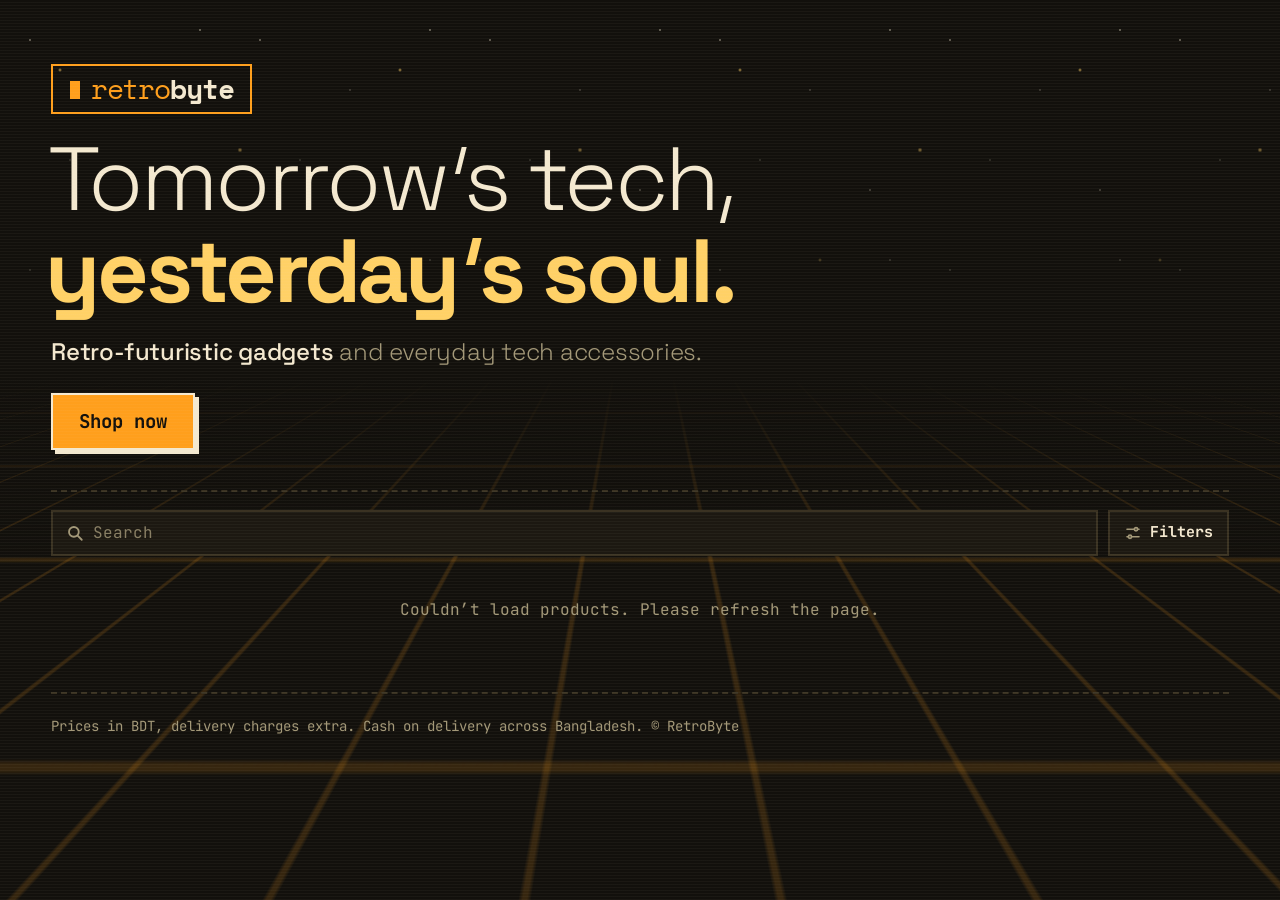
<file: index.html>
<!DOCTYPE html>
<html lang="en">

<head>
  <meta charset="utf-8">
  <meta name="viewport" content="width=device-width, initial-scale=1, viewport-fit=cover">
  <title>RetroByte · Products &amp; Prices</title>
  <link rel="preconnect" href="https://wsrv.nl" crossorigin>
  <link rel="preconnect" href="https://docs.google.com" crossorigin>
  <link rel="preconnect" href="https://fonts.googleapis.com">
  <link rel="preconnect" href="https://fonts.gstatic.com" crossorigin>
  <link
    href="https://fonts.googleapis.com/css2?family=JetBrains+Mono:wght@400;700&family=Space+Mono:wght@400;700&family=Space+Grotesk:wght@300;700&display=swap"
    rel="stylesheet">
  <link rel="icon" type="image/png" href="logo.png">
  <link rel="apple-touch-icon" href="logo.png">
  <link rel="stylesheet" href="style.css?v=4">
  <link rel="stylesheet" href="cart.css?v=4">
  <link rel="stylesheet" href="order.css">
</head>

<body>
  <div aria-hidden="true"><span class="shoot s1"></span><span class="shoot s2"></span><span class="shoot s3"></span>
  </div>
  <div class="wrap">
    <header class="hero">
      <div class="logo"><span class="mark" aria-hidden="true"></span><span class="re">RETRO</span><span
          class="by">BYTE</span></div>
      <h1 class="tagline"><span class="l1">Tomorrow<span class="p a">’</span>s tech<span
            class="p c">,</span></span><span class="l2">yesterday<span class="p a">’</span>s soul.</span></h1>
      <p class="sub"><b>Retro-futuristic gadgets</b> and everyday tech accessories.</p>
      <div class="nav"><a class="btn" href="#shop">Shop now</a></div>
    </header>

    <section id="shop">
      <div class="tools">
        <div class="chips" id="chips"></div>
        <input type="search" id="q" placeholder="Search" aria-label="Search products">
        <button type="button" class="filter-btn" id="filterbtn" aria-haspopup="dialog">
          <svg viewBox="0 0 24 24" width="18" height="18" fill="none" stroke="currentColor" stroke-width="2.2"
            stroke-linecap="round" aria-hidden="true">
            <path d="M4 7h10M18 7h2M4 17h2M10 17h10" />
            <circle cx="16" cy="7" r="2.2" />
            <circle cx="8" cy="17" r="2.2" />
          </svg>
          <span>Filters</span><span class="fcount" id="fcount" hidden></span>
        </button>
        <div class="factive" id="factive" hidden></div>
      </div>
      <div class="grid" id="grid"></div>
    </section>


    <footer>
      Prices in BDT, delivery charges extra. Cash on delivery across Bangladesh. © RetroByte
    </footer>
  </div>

  <script src="products.js"></script>
  <script src="cart.js"></script>
  <script src="order.js"></script>
  <script src="script.js"></script>
</body>

</html>
</file>
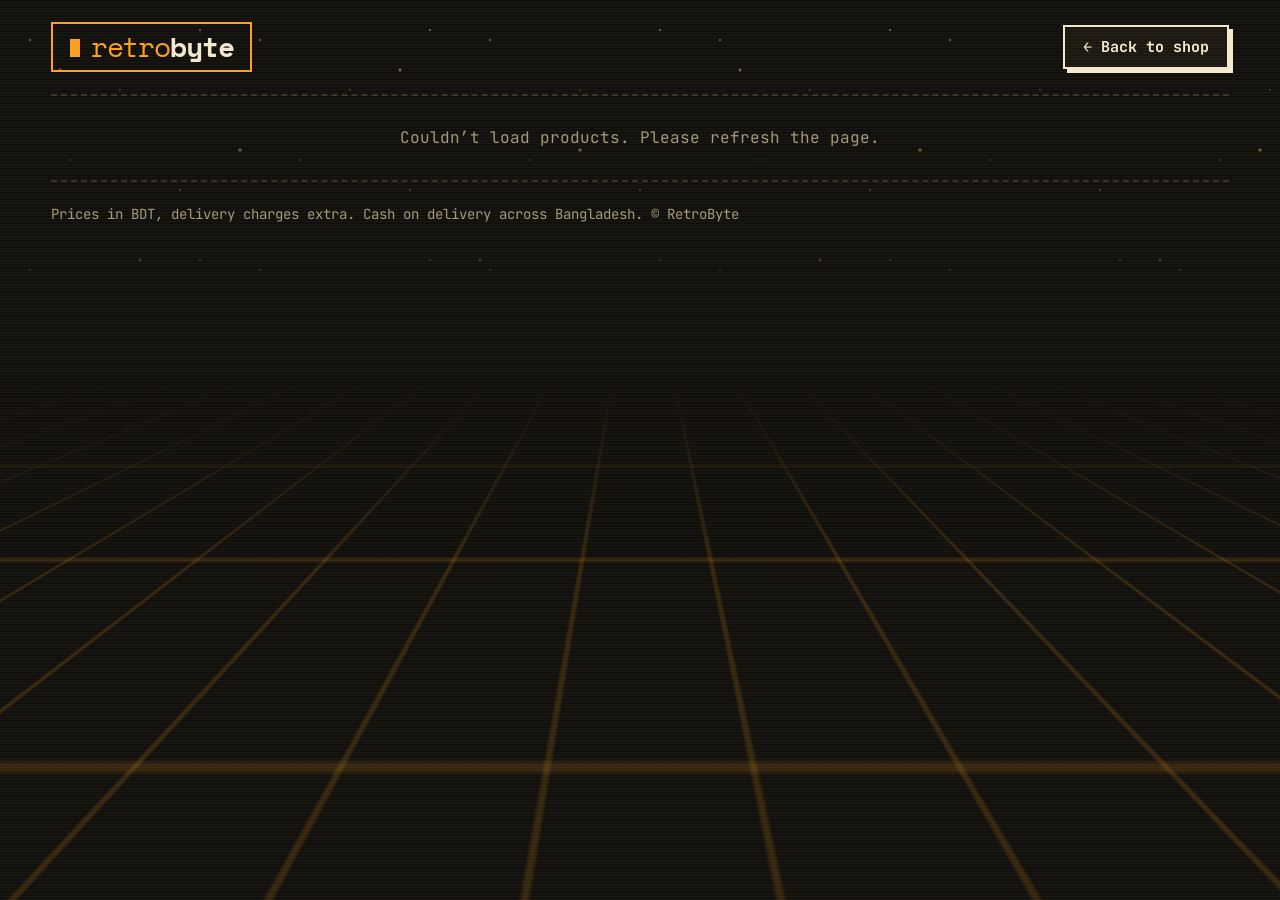
<file: product.html>
<!DOCTYPE html>
<html lang="en">

<head>
  <meta charset="utf-8">
  <meta name="viewport" content="width=device-width, initial-scale=1, viewport-fit=cover">
  <title>Product · RetroByte</title>
  <link rel="preconnect" href="https://wsrv.nl" crossorigin>
  <link rel="preconnect" href="https://docs.google.com" crossorigin>
  <link rel="preconnect" href="https://fonts.googleapis.com">
  <link rel="preconnect" href="https://fonts.gstatic.com" crossorigin>
  <link
    href="https://fonts.googleapis.com/css2?family=JetBrains+Mono:wght@400;700&family=Space+Mono:wght@400;700&family=Space+Grotesk:wght@300;700&display=swap"
    rel="stylesheet">
  <link rel="icon" type="image/png" href="logo.png">
  <link rel="apple-touch-icon" href="logo.png">
  <link rel="stylesheet" href="style.css?v=4">
  <link rel="stylesheet" href="cart.css?v=4">
  <link rel="stylesheet" href="order.css">
</head>

<body>
  <div aria-hidden="true"><span class="shoot s1"></span><span class="shoot s2"></span><span class="shoot s3"></span>
  </div>
  <div class="wrap">
    <header class="topbar">
      <a class="logo" href="index.html"><span class="mark" aria-hidden="true"></span><span class="re">RETRO</span><span
          class="by">BYTE</span></a>
      <a class="btn alt" href="index.html#shop">← Back to shop</a>
    </header>
    <main id="detail"></main>
    <footer>
      Prices in BDT, delivery charges extra. Cash on delivery across Bangladesh. © RetroByte
    </footer>
  </div>
  <script src="products.js"></script>
  <script src="cart.js"></script>
  <script src="order.js"></script>
  <script src="product.js"></script>
</body>

</html>
</file>
<file: style.css>
:root {
  --bg: #12100c;
  --surface: #1c1811;
  --text: #f4e9d0;
  --muted: #a39878;
  --line: #3a3222;
  --accent: #ff9f1c;
  --accent2: #ffd166;
  --onaccent: #12100c;
  --tag: #ffb000;
  --tagtext: #12100c;
  --dot: color-mix(in srgb, #f4e9d0 70%, transparent);
  --dot2: color-mix(in srgb, #ffd166 85%, transparent);
  box-sizing: border-box;
  padding-top: env(safe-area-inset-top, 0px);
  padding-bottom: env(safe-area-inset-bottom, 0px)
}

html {
  scroll-padding-top: env(safe-area-inset-top, 0px)
}

*,
*::before,
*::after {
  box-sizing: border-box
}

body {
  margin: 0;
  background: var(--bg);
  color: var(--text);
  font-family: "JetBrains Mono", ui-monospace, Menlo, Consolas, monospace;
  line-height: 1.5
}

.wrap {
  width: 100%;
  max-width: 1600px;
  margin: 0 auto;
  padding: 0 clamp(18px, 4vw, 64px)
}

header.hero {
  padding: 44px 0 28px;
  border-bottom: 2px dashed var(--line)
}

.logo {
  font-family: "Space Mono", ui-monospace, monospace;
  font-size: clamp(18px, 2.6vw, 28px);
  font-weight: 400;
  color: var(--accent);
  letter-spacing: -.04em;
  text-transform: lowercase;
  display: inline-block;
  padding: .2em .6em .25em;
  border: 2px solid var(--accent);
  line-height: 1.2
}

h1 {
  font-family: "Nova Script", system-ui, sans-serif;
  font-size: clamp(34px, 8vw, 104px);
  line-height: 1.1;
  margin: 12px 0 14px;
  font-weight: 400
}

h1 span {
  color: var(--accent2)
}

.hero p {
  max-width: 760px;
  font-size: clamp(16px, 2.2vw, 21px);
  color: var(--muted);
  margin: 0 0 24px
}

.nav .btn {
  font-size: clamp(15px, 1.8vw, 19px);
  padding: 14px 26px
}

.nav {
  display: flex;
  gap: 10px;
  flex-wrap: wrap
}

.btn {
  display: inline-block;
  padding: 10px 16px;
  border: 2px solid var(--text);
  background: var(--accent);
  color: var(--onaccent);
  text-decoration: none;
  font: 700 14px "JetBrains Mono", monospace;
  box-shadow: 4px 4px 0 var(--text);
  cursor: pointer
}

.btn:active {
  transform: translate(2px, 2px);
  box-shadow: 2px 2px 0 var(--text)
}

.btn.alt {
  background: var(--surface);
  color: var(--text)
}

.tools {
  display: flex;
  gap: 10px;
  flex-wrap: wrap;
  align-items: center;
  margin: 26px 0 14px
}

.chips {
  display: flex;
  gap: 10px;
  flex-wrap: wrap
}

.chip {
  padding: 10px 16px;
  border: 2px solid var(--line);
  background: var(--surface);
  color: var(--text);
  font: 700 15px "JetBrains Mono", monospace;
  cursor: pointer
}

.chip[aria-pressed="true"] {
  background: var(--tag);
  color: var(--tagtext);
  border-color: var(--tag)
}

input[type=search] {
  margin-left: auto;
  padding: 12px 14px;
  border: 2px solid var(--line);
  background: var(--surface);
  color: var(--text);
  font: 16px "JetBrains Mono", monospace;
  min-width: 0;
  flex: 1 1 200px;
  max-width: 100%
}

.grid {
  display: grid;
  grid-template-columns: repeat(auto-fill, minmax(min(230px, 100%), 1fr));
  gap: 16px;
  margin-bottom: 40px
}

.card {
  background: var(--surface);
  border: 2px solid var(--line);
  padding: 18px;
  display: flex;
  flex-direction: column;
  gap: 10px;
  position: relative
}

/* Card pop-up. Only transform and opacity change on hover (GPU-composited, no repaint):
   the card's background, border and orange "shadow" are drawn by ::after / ::before so they can move with the card. */
.card {
  background: transparent;
  border-color: transparent;
  isolation: isolate;
  transition: transform .16s ease-out
}

.card::before,
.card::after {
  content: "";
  position: absolute;
  inset: -2px;
  z-index: -1;
  pointer-events: none
}

.card::before {
  background: var(--accent);
  opacity: 0;
  transform: translate(6px, 8px);
  transition: opacity .16s ease-out, transform .16s ease-out
}

.card::after {
  background: var(--surface);
  border: 2px solid var(--line)
}

/* mouse devices only, so touch screens don't get a stuck "hover" state */
@media (hover: hover) {
  .card:hover {
    transform: translate(-4px, -6px);
    z-index: 2
  }

  .card:hover::before {
    opacity: 1
  }
}

.card:active {
  transform: translate(-1px, -2px)
}

.card:active::before {
  transform: translate(2px, 3px)
}

@media (prefers-reduced-motion: reduce) {

  .card,
  .card::before {
    transition: none
  }
}

.badge {
  position: absolute;
  top: 10px;
  right: 10px;
  background: var(--accent);
  color: var(--onaccent);
  font: 700 13px "JetBrains Mono", monospace;
  padding: 3px 10px
}

.card h3 {
  margin: 2px 0 0;
  font-size: 19px;
  line-height: 1.3
}

.card p {
  margin: 0;
  color: var(--muted);
  font-size: 15px;
  line-height: 1.55;
  flex: 1
}

.price {
  display: flex;
  flex-wrap: wrap;
  align-items: baseline;
  gap: 4px 8px
}

.price b {
  font-family: "JetBrains Mono", ui-monospace, monospace;
  font-weight: 700;
  font-size: 28px;
  color: var(--accent2)
}

.price s {
  color: var(--muted);
  font-size: 15px
}

.card .btn {
  text-align: center;
  font-size: 15px;
  padding: 12px 8px
}

.empty {
  grid-column: 1/-1;
  text-align: center;
  color: var(--muted);
  padding: 30px
}

footer {
  border-top: 2px dashed var(--line);
  padding: 22px 0 36px;
  color: var(--muted);
  font-size: 14px
}

img,
svg {
  max-width: 100%
}

@media (max-width:820px) {
  .wrap {
    padding: 0 14px
  }

  header.hero {
    padding: 32px 0 22px
  }
}

@media (max-width:600px) {
  .grid {
    grid-template-columns: repeat(2, minmax(0, 1fr));
    gap: 10px
  }

  .card {
    padding: 12px
  }

  .card h3 {
    font-size: 16px
  }

  .card p {
    font-size: 14px
  }

  .price b {
    font-size: 22px
  }

  .card .btn {
    font-size: 14px;
    padding: 11px 4px
  }

  .nav .btn {
    flex: 1 1 auto;
    text-align: center
  }
}

@media (max-width:380px) {
  .grid {
    grid-template-columns: 1fr
  }
}

@media (min-width:1100px) {
  .grid {
    grid-template-columns: repeat(auto-fill, minmax(260px, 1fr));
    gap: 22px
  }

  .card {
    padding: 20px
  }

  .card h3 {
    font-size: 22px
  }

  .card p {
    font-size: 16px
  }

  .price b {
    font-size: 32px
  }

  .price s {
    font-size: 16px
  }

  .card .btn {
    font-size: 16px
  }

  .chip {
    font-size: 16px
  }

  header.hero {
    padding: 64px 0 40px
  }
}

@media (min-width:1600px) {
  .grid {
    grid-template-columns: repeat(auto-fill, minmax(300px, 1fr))
  }
}

/* Synthwave background: stars, shooting stars, scrolling perspective floor.
   Performance: only opacity and transform are animated (GPU-composited).
   Animating background-position or masks forces a full repaint every frame, which makes hover feel janky. */
html::before,
html::after,
body::before,
body::after {
  content: "";
  position: fixed;
  pointer-events: none
}

/* both star layers in one element */
html::before {
  inset: 0;
  z-index: -3;
  background:
    radial-gradient(1.5px 1.5px at 30px 40px, var(--dot), transparent),
    radial-gradient(1px 1px at 120px 90px, var(--dot), transparent),
    radial-gradient(1.5px 1.5px at 200px 30px, var(--dot), transparent),
    radial-gradient(1px 1px at 70px 160px, var(--dot), transparent),
    radial-gradient(1.5px 1.5px at 180px 190px, var(--dot), transparent),
    radial-gradient(2px 2px at 60px 70px, var(--dot2), transparent),
    radial-gradient(2.5px 2.5px at 240px 150px, var(--dot2), transparent),
    radial-gradient(2px 2px at 140px 260px, var(--dot2), transparent),
    radial-gradient(2.5px 2.5px at 300px 300px, var(--dot2), transparent);
  background-size: 230px 230px, 230px 230px, 230px 230px, 230px 230px, 230px 230px, 340px 340px, 340px 340px, 340px 340px, 340px 340px;
  -webkit-mask-image: linear-gradient(to bottom, #000, transparent 45vh);
  mask-image: linear-gradient(to bottom, #000, transparent 45vh);
  will-change: opacity;
  animation: twinkle 4s ease-in-out infinite alternate;
}

/* fades the top of the floor into the page background (replaces the old animated mask) */
html::after {
  left: 0;
  right: 0;
  bottom: 0;
  height: calc(58vh + 80px);
  z-index: -1;
  background: linear-gradient(to bottom, var(--bg) 80px, transparent calc(80px + 21vh));
}

.shoot {
  position: fixed;
  z-index: -2;
  width: 130px;
  height: 2px;
  pointer-events: none;
  opacity: 0;
  will-change: transform, opacity;
  background: linear-gradient(90deg, transparent, var(--accent2));
  animation: shoot 6s linear infinite;
}

.shoot.s1 {
  left: 8%;
  top: 6vh
}

.shoot.s2 {
  left: 42%;
  top: 14vh;
  animation-duration: 8s;
  animation-delay: 2s
}

.shoot.s3 {
  left: 68%;
  top: 4vh;
  animation-duration: 7s;
  animation-delay: 4s
}

/* floor: taller by 60px (one grid tile) so it can slide down by one tile and loop seamlessly */
body::before {
  left: -60%;
  right: -60%;
  bottom: 0;
  height: calc(58vh + 60px);
  z-index: -1;
  background-image:
    linear-gradient(color-mix(in srgb, var(--accent) 15%, transparent) 2px, transparent 2px),
    linear-gradient(90deg, color-mix(in srgb, var(--accent) 15%, transparent) 2px, transparent 2px);
  background-size: 60px 60px;
  transform-origin: 50% 60px;
  transform: perspective(300px) rotateX(62deg);
  will-change: transform;
  animation: floor 2.5s linear infinite;
}

body::after {
  inset: 0;
  z-index: 50;
  background: repeating-linear-gradient(0deg, color-mix(in srgb, var(--text) 4%, transparent) 0 1px, transparent 1px 3px);
}

@keyframes twinkle {
  from {
    opacity: .25
  }

  to {
    opacity: 1
  }
}

@keyframes shoot {
  0% {
    transform: translate(0, 0) rotate(30deg);
    opacity: 0
  }

  2% {
    opacity: 1
  }

  9% {
    transform: translate(45vw, 26vw) rotate(30deg);
    opacity: 0
  }

  100% {
    transform: translate(45vw, 26vw) rotate(30deg);
    opacity: 0
  }
}

@keyframes floor {
  from {
    transform: perspective(300px) rotateX(62deg) translateY(0)
  }

  to {
    transform: perspective(300px) rotateX(62deg) translateY(60px)
  }
}

/* Product cards: whole card clickable */
.card {
  cursor: pointer
}

.thumb {
  display: block;
  width: 100%;
  aspect-ratio: 4/3;
  overflow: hidden;
  background: var(--bg);
  border: 2px solid var(--line)
}

.thumb img {
  display: block;
  width: 100%;
  height: 100%;
  object-fit: cover
}

.stretch {
  color: inherit;
  text-decoration: none
}

.stretch::after {
  content: "";
  position: absolute;
  inset: 0
}

.card .btn {
  position: relative;
  z-index: 1
}

/* Product page */
.topbar {
  display: flex;
  justify-content: space-between;
  align-items: center;
  gap: 12px;
  padding: 22px 0;
  border-bottom: 2px dashed var(--line);
  flex-wrap: wrap
}

.topbar .logo {
  text-decoration: none
}

.topbar .btn {
  font-size: 15px;
  padding: 10px 18px
}

.crumb {
  margin: 22px 0 18px;
  color: var(--muted);
  font-size: 14px
}

.crumb a {
  color: var(--accent2)
}

.detail {
  display: grid;
  grid-template-columns: minmax(0, 1fr) minmax(0, 1.1fr);
  gap: clamp(20px, 4vw, 56px);
  margin-bottom: 44px
}

.dmedia {
  position: relative;
  align-self: start
}

.dmedia .badge {
  top: 14px;
  right: 14px;
  font-size: 14px
}

.dinfo .cat {
  color: var(--accent2);
  font-size: 14px;
  font-weight: 700;
  text-transform: uppercase;
  letter-spacing: 2px
}

.detail h1 {
  font-family: "JetBrains Mono", ui-monospace, monospace;
  font-size: clamp(26px, 4vw, 42px);
  line-height: 1.2;
  margin: 6px 0 14px
}

.price.big b {
  font-size: clamp(34px, 5vw, 48px)
}

.price.big s {
  font-size: 18px
}

.save {
  background: var(--accent);
  color: var(--onaccent);
  font-weight: 700;
  font-size: 14px;
  padding: 3px 10px
}

.long {
  font-size: clamp(16px, 1.6vw, 18px);
  line-height: 1.65;
  color: var(--muted);
  margin: 16px 0
}

.stock {
  font-weight: 700;
  margin: 6px 0 16px
}

.stock.ok {
  color: #2e9e5b
}

.stock.out {
  color: #d64545
}

.stock.soon {
  color: var(--accent2)
}

.qty {
  display: flex;
  align-items: center;
  gap: 10px;
  margin-bottom: 18px;
  flex-wrap: wrap
}

.qty button {
  width: 46px;
  height: 46px;
  border: 2px solid var(--text);
  background: var(--surface);
  color: var(--text);
  font: 700 22px "JetBrains Mono", monospace;
  cursor: pointer
}

.qty #n {
  min-width: 36px;
  text-align: center;
  font-size: 20px;
  font-weight: 700
}

.qty .total {
  margin-left: 10px;
  font-size: 18px;
  font-weight: 700;
  color: var(--accent2)
}

.big-btn {
  font-size: 18px;
  padding: 16px 30px
}

.sec {
  font-family: "JetBrains Mono", ui-monospace, monospace;
  font-size: 20px;
  margin: 30px 0 10px
}

.feat {
  margin: 0;
  padding-left: 22px;
  line-height: 1.8;
  font-size: 16px
}

.feat li::marker {
  color: var(--accent)
}

.specs {
  width: 100%;
  border-collapse: collapse;
  background: var(--surface);
  border: 2px solid var(--line);
  font-size: 15px
}

.specs th,
.specs td {
  text-align: left;
  padding: 12px 14px;
  border-bottom: 1px solid var(--line);
  vertical-align: top
}

.specs th {
  width: 38%;
  color: var(--muted);
  font-weight: 700
}

.note {
  color: var(--muted);
  font-size: 14px;
  margin-top: 20px
}

.sec.rel {
  margin-top: 10px;
  font-size: 24px
}

@media (max-width:820px) {
  .detail {
    grid-template-columns: 1fr
  }
}

@media (max-width:600px) {
  .big-btn {
    display: block;
    text-align: center
  }

  .specs th {
    width: 44%
  }
}

@media (prefers-reduced-motion:reduce) {

  html::before,
  html::after,
  body::before {
    animation: none
  }

  .shoot {
    display: none
  }
}

/* Logo block mark: drawn in CSS so it is the same height on every device */
.logo .mark {
  display: inline-block;
  width: .34em;
  height: .62em;
  background: var(--accent);
  margin-right: .4em;
  vertical-align: baseline
}

/* Two-tone logo text */
.logo .re {
  color: var(--accent)
}

.logo .by {
  color: var(--text);
  font-weight: 700
}

/* Hero tagline typography */
.tagline {
  font-family: "Space Grotesk", system-ui, sans-serif;
  --fs: clamp(34px, 7vw, 96px);
  font-size: var(--fs);
  display: flex;
  flex-direction: column;
  letter-spacing: -.035em;
  line-height: 1.02;
  text-wrap: balance
}

.tagline span {
  display: block
}

.tagline .l1 {
  font-weight: 300;
  color: var(--text)
}

.tagline .l2 {
  font-weight: 700;
  color: var(--accent2)
}

/* Punctuation drawn as slanted lines (glyph hidden, text kept for screen readers) */
.tagline {
  margin: 20px 0 18px
}

.tagline .l1 {
  --w: .06;
  margin-left: -.04em
}

.tagline .l2 {
  --w: .11;
  margin-left: -.065em
}

.tagline .p {
  display: inline;
  font-size: 0;
  color: inherit
}

.tagline .p::before {
  content: "";
  display: inline-block;
  width: 0;
  height: calc(var(--fs) * .3);
  border-left: calc(var(--fs) * var(--w)) solid currentColor;
  transform: skewX(-14deg);
  margin: 0 calc(var(--fs) * .04) 0 calc(var(--fs) * .1);
  vertical-align: calc(var(--fs) * .41)
}

.tagline .p.c::before {
  height: calc(var(--fs) * .3);
  margin: 0 0 0 calc(var(--fs) * .03);
  vertical-align: calc(var(--fs) * -.14)
}

/* Hero subline (spacing unchanged: keeps .hero p margin) */
.hero p.sub {
  font-family: "Space Grotesk", system-ui, sans-serif;
  font-size: clamp(17px, 2.4vw, 24px);
  font-weight: 300;
  line-height: 1.4;
  letter-spacing: -.01em;
  color: var(--muted)
}

.hero p.sub b {
  font-weight: 500;
  color: var(--text)
}

/* Button pop-up (all .btn buttons). Same idea as the cards: the button and its block shadow are separate layers,
   so hover only moves/transforms them (no repaint). The shadow stays put while the button lifts off it. */
.btn {
  position: relative;
  isolation: isolate;
  background: transparent;
  border-color: transparent;
  box-shadow: none;
  transition: transform .16s ease-out
}

.btn::before,
.btn::after {
  content: "";
  position: absolute;
  inset: -2px;
  z-index: -1;
  pointer-events: none
}

.btn::before {
  background: var(--text);
  transform: translate(4px, 4px);
  transition: transform .16s ease-out
}

.btn::after {
  background: var(--accent);
  border: 2px solid var(--text)
}

.btn.alt,
.btn.alt::after {
  background: var(--surface)
}

.btn.alt {
  background: transparent
}

@media (hover: hover) {
  .btn:hover {
    transform: translate(-3px, -3px)
  }

  .btn:hover::before {
    transform: translate(7px, 7px)
  }
}

.btn:active {
  transform: translate(2px, 2px);
  box-shadow: none
}

.btn:active::before {
  transform: translate(2px, 2px)
}

@media (prefers-reduced-motion: reduce) {

  .btn,
  .btn::before {
    transition: none
  }
}

/* Category bar: chips pop up on hover; the selected chip stays raised with a block shadow.
   Background, border and shadow are separate layers so movement is transform/opacity only. */
.chip {
  position: relative;
  isolation: isolate;
  background: transparent;
  border-color: transparent;
  transition: transform .16s ease-out;
  animation: chipin .35s ease-out backwards
}

.chip::before,
.chip::after {
  content: "";
  position: absolute;
  inset: -2px;
  z-index: -1;
  pointer-events: none
}

.chip::before {
  background: var(--accent);
  opacity: 0;
  transition: opacity .16s ease-out, transform .16s ease-out, background-color .16s ease-out
}

.chip::after {
  background: var(--surface);
  border: 2px solid var(--line);
  transition: background-color .16s ease-out, border-color .16s ease-out
}

.chip[aria-pressed="true"],
.chip[aria-pressed="true"]::after {
  background: var(--tag);
  border-color: var(--tag)
}

.chip[aria-pressed="true"] {
  background: transparent;
  border-color: transparent;
  color: var(--tagtext);
  transform: translate(-2px, -2px)
}

.chip[aria-pressed="true"]::before {
  background: var(--text);
  opacity: 1;
  transform: translate(4px, 4px)
}

@media (hover: hover) {
  .chip:hover {
    transform: translate(-2px, -2px)
  }

  .chip:hover::before {
    opacity: 1;
    transform: translate(4px, 4px)
  }

  .chip:not([aria-pressed="true"]):hover::after {
    border-color: var(--accent2)
  }
}

.chip:active {
  transform: translate(1px, 1px)
}

.chip:active::before {
  transform: translate(1px, 1px)
}

.chip:focus-visible {
  outline: 2px solid var(--accent2);
  outline-offset: 4px
}

.chip:nth-child(2) {
  animation-delay: 40ms
}

.chip:nth-child(3) {
  animation-delay: 80ms
}

.chip:nth-child(4) {
  animation-delay: 120ms
}

.chip:nth-child(5) {
  animation-delay: 160ms
}

.chip:nth-child(6) {
  animation-delay: 200ms
}

.chip:nth-child(n+7) {
  animation-delay: 240ms
}

@keyframes chipin {
  from {
    opacity: 0;
    transform: translateY(8px)
  }
}

@media (prefers-reduced-motion: reduce) {

  .chip,
  .chip::before,
  .chip::after {
    transition: none;
    animation: none
  }
}

/* Search box: lifts with a block shadow when focused, border highlights on hover */
input[type=search] {
  caret-color: var(--accent);
  transition: transform .16s ease-out, border-color .16s ease-out, box-shadow .16s ease-out, background-color .16s ease-out
}

input[type=search]::placeholder {
  color: var(--muted);
  opacity: .8;
  transition: opacity .16s ease-out
}

@media (hover: hover) {
  input[type=search]:hover {
    border-color: var(--muted)
  }
}

input[type=search]:focus {
  outline: none;
  border-color: var(--accent2);
  background: color-mix(in srgb, var(--surface) 88%, var(--accent) 12%);
  transform: translate(-2px, -2px);
  box-shadow: 4px 4px 0 var(--accent)
}

input[type=search]:focus::placeholder {
  opacity: .4
}

@media (prefers-reduced-motion: reduce) {

  input[type=search],
  input[type=search]::placeholder {
    transition: none
  }
}

/* match the browser's clear (×) button to the theme */
input[type=search]::-webkit-search-cancel-button {
  -webkit-appearance: none;
  appearance: none;
  width: 14px;
  height: 14px;
  cursor: pointer;
  background: var(--accent2);
  -webkit-mask: url("data:image/svg+xml,%3Csvg xmlns='http://www.w3.org/2000/svg' viewBox='0 0 14 14'%3E%3Cpath d='M2 2l10 10M12 2L2 12' stroke='black' stroke-width='2.4'/%3E%3C/svg%3E") center / contain no-repeat;
  mask: url("data:image/svg+xml,%3Csvg xmlns='http://www.w3.org/2000/svg' viewBox='0 0 14 14'%3E%3Cpath d='M2 2l10 10M12 2L2 12' stroke='black' stroke-width='2.4'/%3E%3C/svg%3E") center / contain no-repeat
}

/* filtered-out cards (the .card display rule would otherwise override the hidden attribute) */
.card[hidden] {
  display: none
}

/* Promote cards, buttons and chips to their own GPU layers only while hovered.
   Keeping them promoted all the time created dozens of layers that all had to be built at once
   when a tab switch re-showed the whole grid. */
@media (hover: hover) {

  .card:hover,
  .btn:hover,
  .chip:hover {
    will-change: transform
  }
}

/* Product page image gallery */
.dmedia .badge {
  z-index: 3
}

.gstage {
  position: relative
}

.gstage #gmain.fade {
  animation: gfade .22s ease-out
}

@keyframes gfade {
  from {
    opacity: .25
  }
}

.gnav {
  position: absolute;
  top: 50%;
  z-index: 2;
  width: 44px;
  height: 44px;
  margin-top: -22px;
  padding: 0 0 4px;
  border: 2px solid var(--text);
  background: var(--surface);
  color: var(--text);
  font: 700 28px/1 "JetBrains Mono", monospace;
  cursor: pointer;
  transition: transform .16s ease-out, background-color .16s ease-out
}

.gnav[hidden],
.gcount[hidden] {
  display: none
}

.gnav.prev {
  left: 10px
}

.gnav.next {
  right: 10px
}

@media (hover: hover) {
  .gnav:hover {
    background: var(--accent);
    color: var(--onaccent);
    transform: translateY(-2px)
  }
}

.gnav:active {
  transform: translateY(1px)
}

.gcount {
  position: absolute;
  left: 10px;
  bottom: 10px;
  z-index: 2;
  padding: 3px 10px;
  background: var(--bg);
  border: 2px solid var(--line);
  color: var(--text);
  font: 700 13px "JetBrains Mono", monospace
}

.gthumbs {
  display: flex;
  flex-wrap: wrap;
  gap: 10px;
  margin-top: 12px
}

.gthumbs:empty {
  display: none
}

.gt {
  width: 84px;
  aspect-ratio: 4/3;
  padding: 0;
  border: 2px solid var(--line);
  background: var(--bg);
  overflow: hidden;
  cursor: pointer;
  opacity: .6;
  transition: opacity .16s ease-out, transform .16s ease-out
}

.gt img {
  display: block;
  width: 100%;
  height: 100%;
  object-fit: cover
}

.gt[aria-current="true"] {
  opacity: 1;
  border-color: var(--accent2);
  outline: 2px solid var(--accent2);
  outline-offset: 2px
}

@media (hover: hover) {
  .gt:hover {
    opacity: 1;
    transform: translateY(-2px)
  }
}

.gnav:focus-visible,
.gt:focus-visible {
  outline: 2px solid var(--accent2);
  outline-offset: 3px
}

@media (max-width:600px) {
  .gt {
    width: 64px
  }

  .gthumbs {
    gap: 8px
  }
}

@media (prefers-reduced-motion: reduce) {

  .gstage #gmain.fade {
    animation: none
  }

  .gnav,
  .gt {
    transition: none
  }
}

/* ===== Page-load intro: one continuous cascade =====
   Everything shares the same easing and the same "rise + fade" motion, and each step starts
   before the previous one has finished, so it reads as a single flow instead of separate effects.
   Order: tagline line 1 -> line 2 (+ punctuation marks as the wipe passes them)
          -> subline -> button -> dashed line / search + chips -> products.
   The shop starts the moment the tagline finishes (about 1.3s). */
:root {
  --intro-ease: cubic-bezier(.22, 1, .36, 1);
  --intro-rise: 14px
}

@keyframes intro-line {
  from {
    opacity: 0;
    transform: translateY(.3em);
    clip-path: inset(-.15em 100% -.15em -.2em)
  }

  to {
    opacity: 1;
    transform: none;
    clip-path: inset(-.15em -.3em -.15em -.2em)
  }
}

@keyframes intro-mark {
  from {
    transform: skewX(-14deg) scaleY(0)
  }

  to {
    transform: skewX(-14deg) scaleY(1)
  }
}

@keyframes intro-rise {
  from {
    opacity: 0;
    transform: translateY(var(--intro-rise))
  }

  to {
    opacity: 1;
    transform: none
  }
}

@keyframes intro-rule {
  from {
    border-bottom-color: transparent
  }

  to {
    border-bottom-color: var(--line)
  }
}

/* tagline */
.tagline .l1,
.tagline .l2 {
  animation: intro-line .9s var(--intro-ease) backwards
}

.tagline .l1 {
  animation-delay: .1s
}

.tagline .l2 {
  animation-delay: .4s
}

.tagline .p::before {
  transform-origin: 50% 100%;
  animation: intro-mark .5s var(--intro-ease) backwards
}

/* each mark draws just as the wipe reaches it */
.tagline .l1 .p.a::before {
  animation-delay: .5s
}

.tagline .l1 .p.c::before {
  animation-delay: .85s
}

.tagline .l2 .p.a::before {
  animation-delay: .85s
}

/* everything after the tagline: same rise, 0.1s apart, overlapping */
.hero p.sub {
  animation: intro-rise .8s var(--intro-ease) 1.05s backwards
}

.hero .nav {
  animation: intro-rise .8s var(--intro-ease) 1.15s backwards
}

header.hero {
  animation: intro-rule .8s var(--intro-ease) 1.3s backwards
}

/* Shop: held (paused at its hidden first frame) until script.js adds .go, which happens once the tagline
   intro is done AND the element is actually on screen. On phones the shop starts below the fold, so a
   plain timer would finish before anyone scrolls down to see it. */
#shop .tools,
#shop .grid {
  animation: intro-rise .8s var(--intro-ease) backwards paused
}

#shop .grid {
  animation-delay: .12s
}

#shop .tools.go,
#shop .grid.go {
  animation-play-state: running
}

/* arriving via a #shop link ("Back to shop"): skip the intro */
.wrap:has(#shop:target) .tagline .l1,
.wrap:has(#shop:target) .tagline .l2,
.wrap:has(#shop:target) .tagline .p::before,
.wrap:has(#shop:target) .hero p.sub,
.wrap:has(#shop:target) .hero .nav,
.wrap:has(#shop:target) header.hero,
.wrap:has(#shop:target) #shop .tools,
.wrap:has(#shop:target) #shop .grid {
  animation: none
}

@media (prefers-reduced-motion: reduce) {

  .tagline .l1,
  .tagline .l2,
  .tagline .p::before,
  .hero p.sub,
  .hero .nav,
  header.hero,
  #shop .tools,
  #shop .grid {
    animation: none
  }
}

/* ===== Performance on phones / low-power devices =====
   Touch devices skip the two purely decorative full-screen effects: the scanline overlay
   (a fixed layer blended over the whole page every frame) and the shooting stars.
   The stars, the moving grid floor and all hover effects stay. */
@media (hover: none) {

  body::after,
  .shoot {
    display: none
  }
}

/* Pause the endless background animations while a menu/modal is open, since the page behind is covered */
html[style*="overflow: hidden"] .shoot,
html[style*="overflow: hidden"] body::before,
html[style*="overflow: hidden"]::before {
  animation-play-state: paused
}

/* ===== Product page intro (same easing + rise as the home page) =====
   Order: top bar -> breadcrumb -> gallery -> info column, one piece at a time (0.06s apart)
   -> "You may also like", which reveals when scrolled into view (see product.js).
   #detail.intro is only set for the first render, so a background data refresh never replays it. */
.topbar {
  animation: intro-rise .7s var(--intro-ease) backwards
}

#detail.intro .crumb {
  animation: intro-rise .7s var(--intro-ease) .08s backwards
}

#detail.intro .dmedia {
  animation: intro-rise .8s var(--intro-ease) .16s backwards
}

#detail.intro .dinfo>* {
  animation: intro-rise .7s var(--intro-ease) calc(.24s + var(--i, 0) * .06s) backwards
}

#detail.intro .dinfo>:nth-child(1) {
  --i: 0
}

#detail.intro .dinfo>:nth-child(2) {
  --i: 1
}

#detail.intro .dinfo>:nth-child(3) {
  --i: 2
}

#detail.intro .dinfo>:nth-child(4) {
  --i: 3
}

#detail.intro .dinfo>:nth-child(5) {
  --i: 4
}

#detail.intro .dinfo>:nth-child(6) {
  --i: 5
}

#detail.intro .dinfo>:nth-child(7) {
  --i: 6
}

#detail.intro .dinfo>:nth-child(8) {
  --i: 7
}

#detail.intro .dinfo>:nth-child(n+9) {
  --i: 8
}

#detail.intro .sec.rel,
#detail.intro #related {
  animation: intro-rise .8s var(--intro-ease) backwards paused
}

#detail.intro #related {
  animation-delay: .12s
}

#detail.intro .sec.rel.go,
#detail.intro #related.go {
  animation-play-state: running
}

@media (prefers-reduced-motion: reduce) {

  .topbar,
  #detail.intro .crumb,
  #detail.intro .dmedia,
  #detail.intro .dinfo>*,
  #detail.intro .sec.rel,
  #detail.intro #related {
    animation: none
  }
}

/* Load more button + newly revealed cards */
.more {
  grid-column: 1/-1;
  display: flex;
  justify-content: center;
  padding: 14px 0 4px
}

.more .btn {
  min-width: min(320px, 100%);
  text-align: center;
  cursor: pointer
}

.card.pop {
  animation: intro-rise .5s var(--intro-ease) backwards
}

@media (prefers-reduced-motion: reduce) {
  .card.pop {
    animation: none
  }
}

/* ===== All devices: search + "Filters" button (opens the filters sheet) instead of the category chips =====
 Row 1: search box + Filters button, same height, same border / surface / lift-on-press style.
 Row 2 (only while filters are on): one-line summary with a Clear button. */
.tools {
  display: flex;
  flex-direction: row;
  flex-wrap: wrap;
  align-items: stretch;
  gap: 10px;
  margin: 18px 0 12px
}

.tools .chips {
  display: none !important
}

.tools input[type=search] {
  order: 1;
  flex: 1 1 0;
  width: auto;
  min-width: 0;
  height: 46px;
  margin: 0;
  padding: 0 12px 0 40px;
  font-size: 16px;
  /* 16px stops iPhones from zooming in when the box is tapped */
  line-height: 1;
  background-image: url("data:image/svg+xml,%3Csvg xmlns='http://www.w3.org/2000/svg' viewBox='0 0 24 24' fill='none' stroke='%23a39878' stroke-width='2.4' stroke-linecap='round'%3E%3Ccircle cx='10.5' cy='10.5' r='6.5'/%3E%3Cpath d='M15.5 15.5L21 21'/%3E%3C/svg%3E");
  background-repeat: no-repeat;
  background-position: 13px center;
  background-size: 18px
}

.tools .filter-btn {
  order: 2;
  flex: 0 0 auto;
  display: inline-flex;
  align-items: center;
  justify-content: center;
  gap: 8px;
  height: 46px;
  margin: 0;
  padding: 0 14px;
  border: 2px solid var(--line);
  border-radius: 0;
  background: var(--surface);
  color: var(--text);
  font: 700 15px/1 "JetBrains Mono", monospace;
  white-space: nowrap;
  cursor: pointer;
  -webkit-appearance: none;
  appearance: none;
  -webkit-tap-highlight-color: transparent;
  transition: transform .16s ease-out, border-color .16s ease-out, box-shadow .16s ease-out
}

.tools .filter-btn svg {
  flex: 0 0 auto;
  color: var(--muted)
}

/* filters are on: same highlight the search box gets */
.tools .filter-btn:has(.fcount:not([hidden])) {
  border-color: var(--accent2)
}

.tools .filter-btn:has(.fcount:not([hidden])) svg {
  color: var(--accent2)
}

.tools .filter-btn:active {
  transform: translate(-1px, -1px);
  box-shadow: 3px 3px 0 var(--accent)
}

.tools .filter-btn:focus-visible {
  outline: none;
  border-color: var(--accent2);
  box-shadow: 3px 3px 0 var(--accent)
}

.tools input[type=search]:focus {
  transform: translate(-1px, -1px);
  box-shadow: 3px 3px 0 var(--accent)
}

.fcount {
  min-width: 20px;
  padding: 2px 5px;
  background: var(--accent);
  color: var(--onaccent);
  font-size: 12px;
  line-height: 1.2;
  text-align: center
}

.fcount[hidden] {
  display: none
}

.tools .factive {
  order: 3;
  flex: 1 0 100%;
  display: flex;
  align-items: center;
  justify-content: space-between;
  gap: 10px;
  font-size: 13px;
  color: var(--muted)
}

.tools .factive[hidden] {
  display: none
}

.factive span {
  min-width: 0;
  overflow: hidden;
  text-overflow: ellipsis;
  white-space: nowrap
}

.factive button {
  flex: 0 0 auto;
  padding: 4px 0;
  border: 0;
  background: none;
  color: var(--accent2);
  font: 700 13px "JetBrains Mono", monospace;
  text-decoration: underline;
  cursor: pointer
}

/* The filters sheet (slides up from the bottom) */
.fl-ov {
  position: fixed;
  inset: 0;
  z-index: 100;
  background: rgba(0, 0, 0, .6)
}

.fl-sheet {
  position: fixed;
  left: 0;
  right: 0;
  bottom: 0;
  z-index: 101;
  display: flex;
  flex-direction: column;
  max-height: 85dvh;
  overscroll-behavior: contain;
  background: var(--surface);
  border-top: 2px solid var(--text);
  padding-bottom: env(safe-area-inset-bottom, 0px);
  animation: flup .22s ease-out
}

.fl-ov[hidden],
.fl-sheet[hidden] {
  display: none
}

@keyframes flup {
  from {
    transform: translateY(40px);
    opacity: 0
  }
}

.fl-grip {
  width: 44px;
  height: 4px;
  margin: 8px auto 0;
  background: var(--line)
}

.fl-head {
  display: flex;
  align-items: center;
  justify-content: space-between;
  padding: 8px 18px 10px;
  border-bottom: 2px dashed var(--line)
}

.fl-head h2 {
  margin: 0;
  font-size: 18px
}

.fl-body {
  flex: 1;
  overflow-y: auto;
  padding: 4px 18px 8px
}

.fl-h {
  margin: 16px 0 10px;
  font-size: 12px;
  letter-spacing: .08em;
  text-transform: uppercase;
  color: var(--muted)
}

.fl-opts {
  display: flex;
  flex-wrap: wrap;
  gap: 8px
}

.fl-opt {
  min-height: 42px;
  padding: 8px 14px;
  border: 2px solid var(--line);
  background: var(--bg);
  color: var(--text);
  font: 700 14px "JetBrains Mono", monospace;
  cursor: pointer
}

.fl-opt span {
  margin-left: 4px;
  color: var(--muted);
  font-weight: 400
}

.fl-opt[aria-pressed="true"] {
  background: var(--tag);
  border-color: var(--tag);
  color: var(--tagtext)
}

.fl-opt[aria-pressed="true"] span {
  color: inherit;
  opacity: .8
}

.fl-opt:focus-visible {
  outline: 2px solid var(--accent2);
  outline-offset: 2px
}

.fl-foot {
  display: flex;
  align-items: center;
  gap: 14px;
  padding: 12px 18px 16px;
  border-top: 2px dashed var(--line)
}

.fl-foot .btn {
  flex: 1;
  text-align: center;
  padding: 13px 8px
}

.fl-foot .cart-clear {
  align-self: center
}

@keyframes flfade {
  from {
    opacity: 0
  }
}

@media (min-width:601px) {
  .fl-sheet {
    top: 50%;
    left: 50%;
    right: auto;
    bottom: auto;
    width: min(520px, calc(100% - 24px));
    max-height: calc(100dvh - 24px);
    transform: translate(-50%, -50%);
    border: 2px solid var(--text);
    box-shadow: 6px 6px 0 var(--accent);
    animation: flfade .18s ease-out
  }

  .fl-grip {
    display: none
  }
}

@media (prefers-reduced-motion: reduce) {
  .fl-sheet {
    animation: none
  }
}
</file>
<file: cart.css>
/* Cart: floating button, slide-in panel, toast */
.cart-fab {
  position: fixed;
  right: 16px;
  bottom: calc(16px + env(safe-area-inset-bottom, 0px));
  z-index: 50;
  display: flex;
  align-items: center;
  gap: 8px;
  padding: 12px 16px;
  border: 2px solid var(--text);
  background: var(--accent);
  color: var(--onaccent);
  font: 700 15px "JetBrains Mono", monospace;
  box-shadow: 4px 4px 0 var(--text);
  cursor: pointer;
  transition: transform .16s ease-out
}

.cart-fab[hidden] {
  display: none
}

.cart-fab:active {
  transform: translate(2px, 2px);
  box-shadow: 2px 2px 0 var(--text)
}

.cart-n {
  min-width: 24px;
  padding: 0 6px;
  background: var(--bg);
  color: var(--accent2);
  text-align: center
}

.cart-fab.bump {
  animation: cartbump .3s ease-out
}

@keyframes cartbump {
  50% {
    transform: scale(1.12)
  }
}

@media (hover: hover) {
  .cart-fab:hover {
    transform: translate(-2px, -2px)
  }
}

.cart-ov {
  position: fixed;
  inset: 0;
  z-index: 90;
  background: rgba(0, 0, 0, .6)
}

.cart-panel {
  position: fixed;
  top: 0;
  right: 0;
  bottom: 0;
  z-index: 100;
  width: min(420px, 100%);
  display: flex;
  flex-direction: column;
  background: var(--surface);
  border-left: 2px solid var(--text);
  padding-top: env(safe-area-inset-top, 0px);
  padding-bottom: env(safe-area-inset-bottom, 0px);
  animation: cartin .2s ease-out
}

.cart-ov[hidden],
.cart-panel[hidden] {
  display: none
}

@keyframes cartin {
  from {
    transform: translateX(40px);
    opacity: 0
  }
}

.cart-head {
  display: flex;
  align-items: center;
  justify-content: space-between;
  padding: 14px 18px;
  border-bottom: 2px dashed var(--line)
}

.cart-head h2 {
  margin: 0;
  font-size: 20px
}

.cart-x {
  width: 40px;
  height: 40px;
  border: 2px solid var(--line);
  background: var(--bg);
  color: var(--text);
  font: 700 24px/1 "JetBrains Mono", monospace;
  cursor: pointer
}

.cart-x:hover,
.cart-x:focus-visible {
  border-color: var(--accent2)
}

.cart-body {
  flex: 1;
  overflow-y: auto;
  padding: 6px 18px
}

.cart-empty {
  padding: 40px 0;
  text-align: center;
  color: var(--muted)
}

.cart-row {
  display: grid;
  grid-template-columns: 80px 1fr auto;
  gap: 12px;
  padding: 14px 0;
  border-bottom: 1px solid var(--line)
}

.cart-row.off {
  opacity: .6
}

.cart-row img {
  width: 80px;
  height: 60px;
  object-fit: cover;
  border: 2px solid var(--line);
  background: var(--bg)
}

.cart-row .ci a {
  color: var(--text);
  font-weight: 700;
  font-size: 15px;
  line-height: 1.3;
  text-decoration: none
}

.cart-row .ci a:hover {
  color: var(--accent2)
}

.cart-row .cp {
  color: var(--muted);
  font-size: 13px;
  margin: 2px 0 8px
}

.cart-row .ct {
  color: var(--accent2);
  font-weight: 700;
  font-size: 15px;
  white-space: nowrap
}

.cq {
  display: flex;
  align-items: center;
  gap: 8px
}

.cq span {
  min-width: 22px;
  text-align: center;
  font-weight: 700
}

.cq button {
  min-width: 32px;
  height: 32px;
  padding: 0 8px;
  border: 2px solid var(--line);
  background: var(--bg);
  color: var(--text);
  font: 700 16px "JetBrains Mono", monospace;
  cursor: pointer
}

.cq button:hover,
.cq button:focus-visible {
  border-color: var(--accent2)
}

.cq .rm {
  margin-left: 6px;
  font-size: 12px;
  color: var(--muted)
}

.cart-foot {
  padding: 14px 18px 18px;
  border-top: 2px dashed var(--line);
  display: flex;
  flex-direction: column;
  gap: 10px
}

.cart-foot:empty {
  display: none
}

.cart-total {
  display: flex;
  justify-content: space-between;
  align-items: baseline
}

.cart-total b {
  font-size: 26px;
  color: var(--accent2)
}

.cart-note {
  margin: 0;
  color: var(--muted);
  font-size: 13px
}

.cart-foot .btn {
  text-align: center;
  padding: 14px 8px
}

.cart-clear {
  align-self: center;
  border: 0;
  background: none;
  color: var(--muted);
  font: 14px "JetBrains Mono", monospace;
  text-decoration: underline;
  cursor: pointer
}

.cart-toast {
  position: fixed;
  left: 50%;
  bottom: calc(80px + env(safe-area-inset-bottom, 0px));
  z-index: 110;
  max-width: calc(100% - 32px);
  padding: 10px 16px;
  background: var(--text);
  color: var(--bg);
  font: 700 14px "JetBrains Mono", monospace;
  transform: translate(-50%, 12px);
  opacity: 0;
  pointer-events: none;
  transition: opacity .2s, transform .2s
}

.cart-toast.show {
  opacity: 1;
  transform: translate(-50%, 0)
}

/* product page: add-to-cart + order buttons side by side */
.actions {
  display: flex;
  flex-wrap: wrap;
  gap: 14px;
  margin: 14px 0
}

@media (max-width:600px) {
  .actions {
    flex-wrap: nowrap;
    gap: 10px
  }

  .actions .btn {
    display: flex;
    align-items: center;
    justify-content: center;
    padding: 14px 6px;
    font-size: 14px;
    line-height: 1.25;
    white-space: nowrap
  }
}

.actions .btn {
  flex: 1 1 0;
  min-width: 0;
  text-align: center
}

.card-actions {
  display: flex;
  gap: 10px
}

.card .card-actions .btn {
  flex: 1 1 0;
  min-width: 0;
  display: flex;
  align-items: center;
  justify-content: center;
  padding: 10px 6px;
  font-size: 14px;
  line-height: 1.25
}

@media (max-width:600px) {
  .card .card-actions .btn {
    font-size: 12px
  }
}

@media (prefers-reduced-motion: reduce) {

  .cart-fab,
  .cart-toast {
    transition: none
  }

  .cart-fab.bump,
  .cart-panel {
    animation: none
  }
}
</file>
<file: order.css>
/* Order form modal */
.ord-ov {
  position: fixed;
  inset: 0;
  z-index: 120;
  background: rgba(0, 0, 0, .7)
}

.ord-modal {
  position: fixed;
  z-index: 130;
  top: 50%;
  left: 50%;
  transform: translate(-50%, -50%);
  width: min(520px, calc(100% - 24px));
  max-height: calc(100dvh - 24px);
  display: flex;
  flex-direction: column;
  background: var(--surface);
  border: 2px solid var(--text);
  box-shadow: 6px 6px 0 var(--accent)
}

.ord-ov[hidden],
.ord-modal[hidden] {
  display: none
}

.ord-head {
  display: flex;
  align-items: center;
  justify-content: space-between;
  padding: 14px 18px;
  border-bottom: 2px dashed var(--line)
}

.ord-head h2 {
  margin: 0;
  font-size: 20px
}

.ord-body {
  overflow-y: auto;
  padding: 16px 18px 20px
}

.ord-items {
  list-style: none;
  margin: 0 0 10px;
  padding: 0
}

.ord-items li {
  display: flex;
  justify-content: space-between;
  gap: 12px;
  padding: 8px 0;
  border-bottom: 1px solid var(--line);
  font-size: 15px
}

.ord-items b {
  color: var(--accent2);
  white-space: nowrap
}

.ord-total {
  display: flex;
  justify-content: space-between;
  align-items: baseline;
  margin: 8px 0 4px
}

.ord-total b {
  font-size: 26px;
  color: var(--accent2)
}

#ordform {
  margin-top: 14px
}

#ordform label {
  display: block;
  margin: 12px 0 6px;
  font-size: 14px;
  font-weight: 700
}

#ordform label span {
  color: var(--muted);
  font-weight: 400
}

#ordform input,
#ordform textarea {
  display: block;
  width: 100%;
  padding: 12px 14px;
  border: 2px solid var(--line);
  background: var(--bg);
  color: var(--text);
  font: 16px "JetBrains Mono", monospace;
  caret-color: var(--accent);
  resize: vertical
}

#ordform input:focus,
#ordform textarea:focus {
  outline: none;
  border-color: var(--accent2)
}

/* spam trap: invisible to people, bots fill it in */
.ord-hp {
  position: absolute !important;
  left: -9999px;
  width: 1px !important;
  height: 1px !important;
  opacity: 0
}

.ord-err {
  min-height: 1.4em;
  margin: 12px 0 8px;
  color: #ff6b6b;
  font-size: 14px
}

#ordform .btn,
.ord-done .btn {
  display: block;
  width: 100%;
  text-align: center
}

#ordform .btn:disabled {
  opacity: .6;
  cursor: wait
}

.ord-done {
  text-align: center;
  padding: 10px 0
}

.ord-ok {
  margin: 0 0 6px;
  font-size: 56px;
  line-height: 1;
  color: #2e9e5b
}

.ord-done .btn {
  margin-top: 18px
}
</file>
